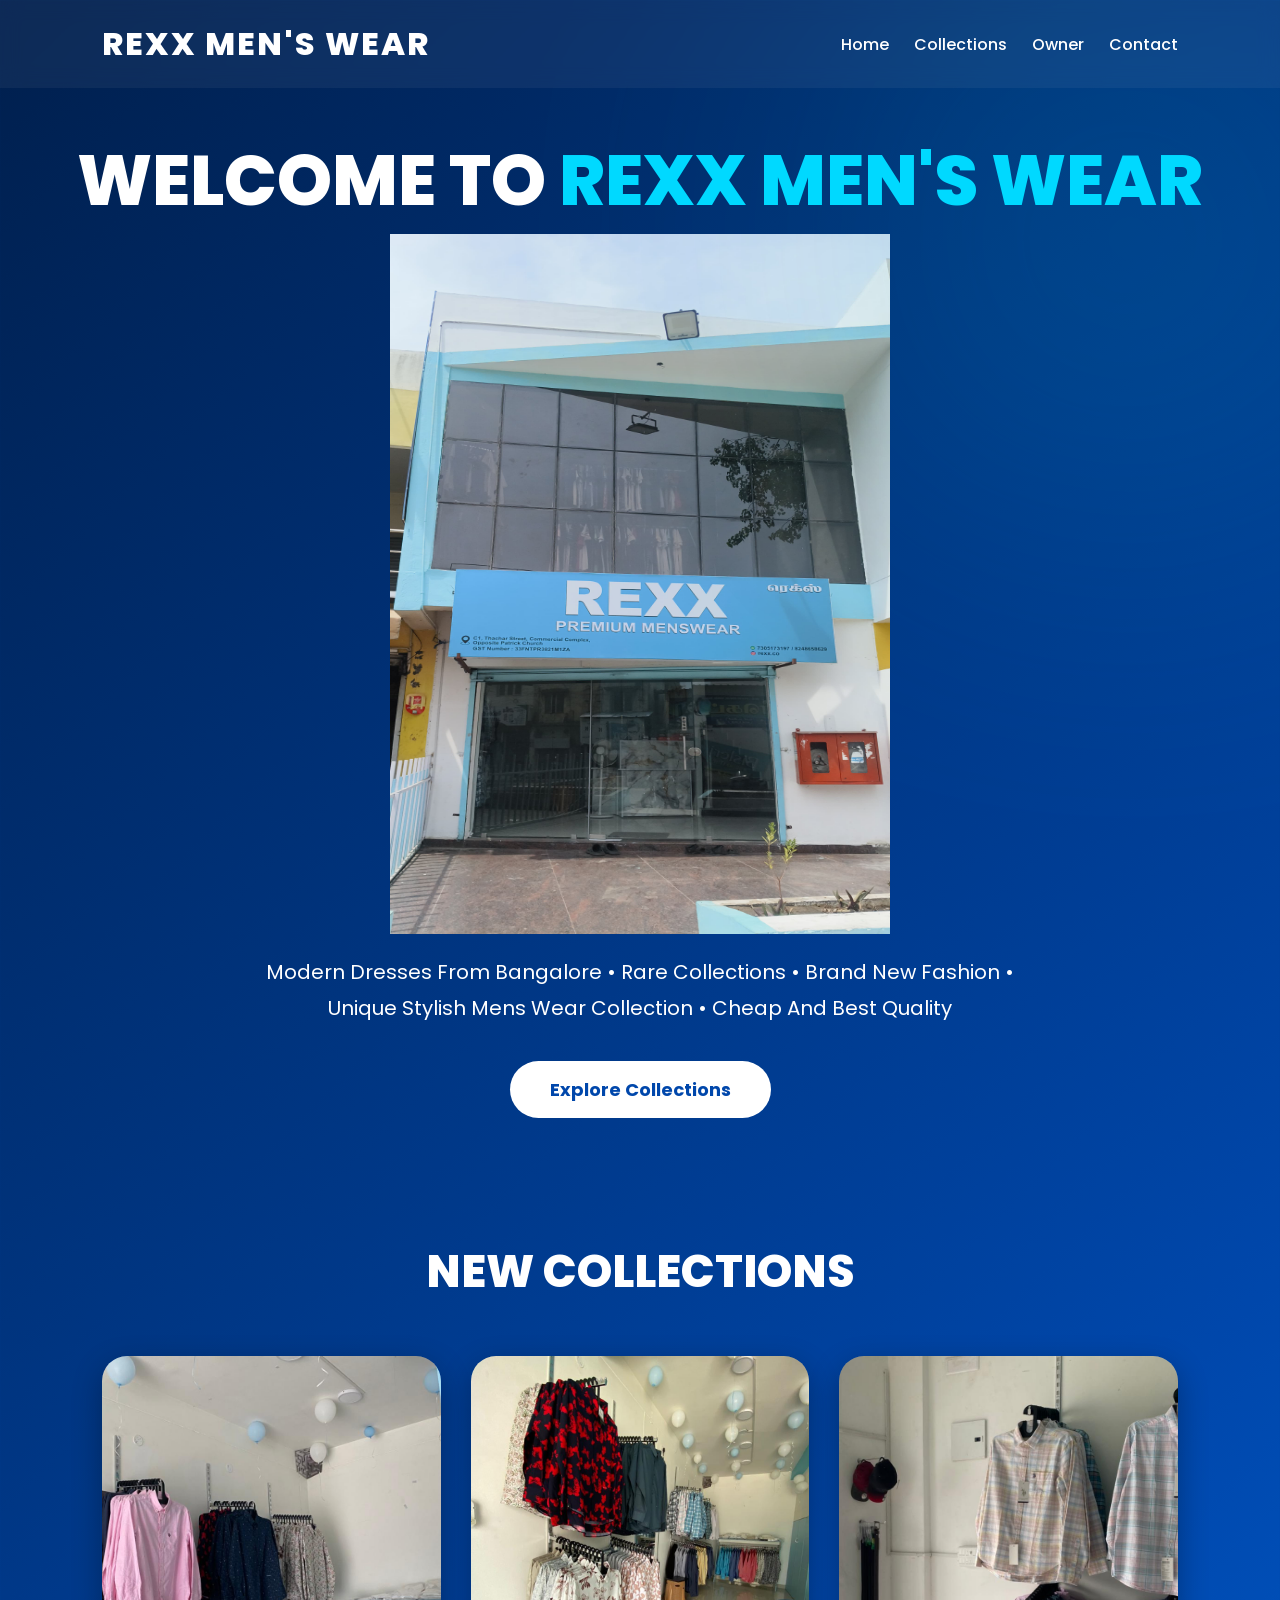
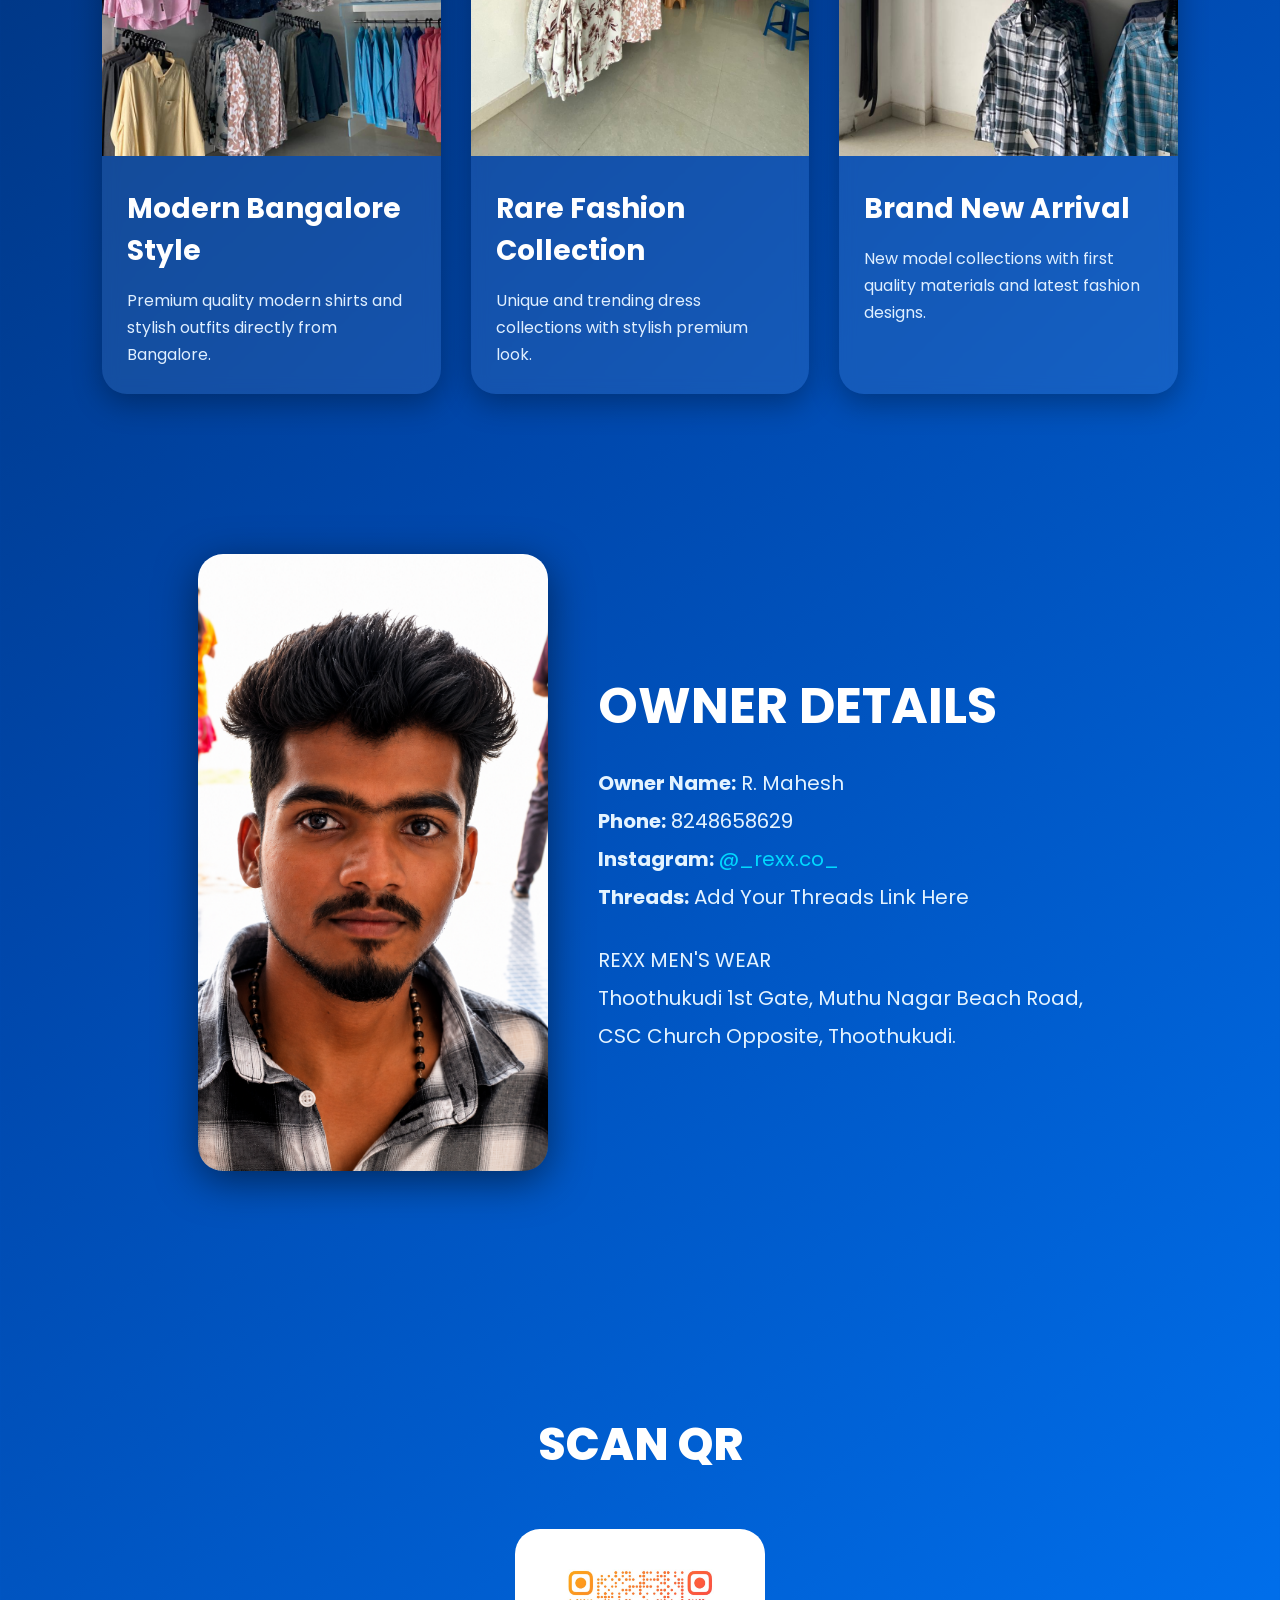
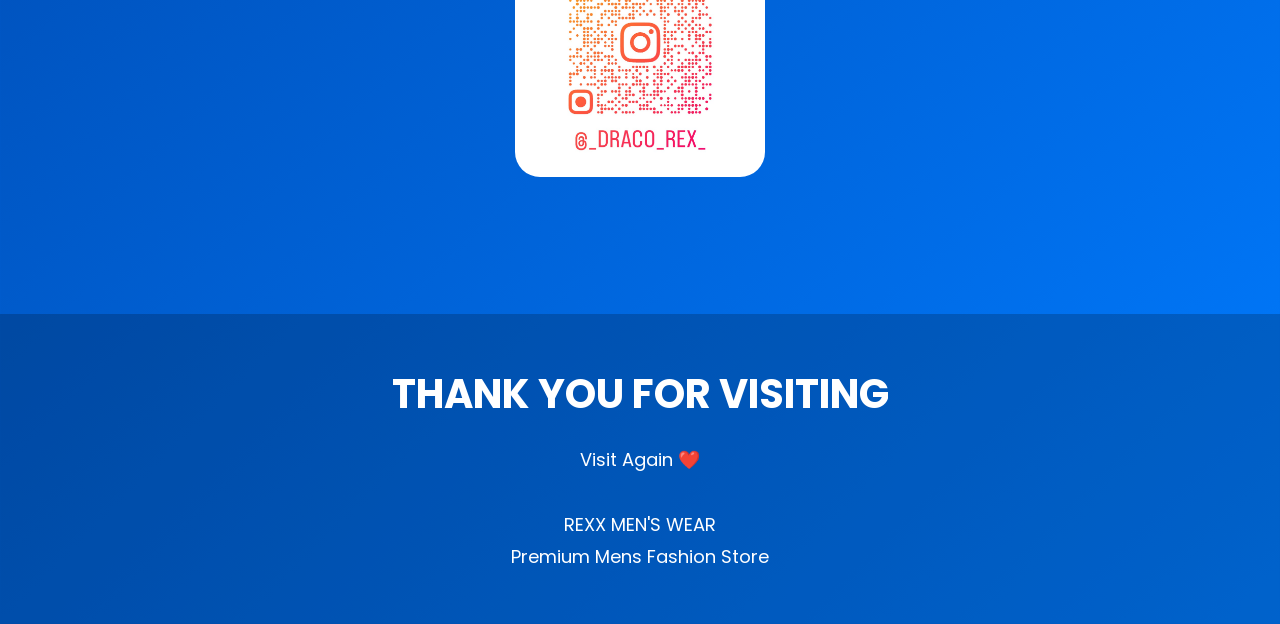
<file: index.html>
<!DOCTYPE html>
<html lang="en">
<head>
<meta charset="UTF-8" />
<meta name="viewport" content="width=device-width, initial-scale=1.0"/>

<title>REXX MEN'S WEAR</title>

<link href="https://fonts.googleapis.com/css2?family=Poppins:wght@300;400;500;600;700;800&display=swap" rel="stylesheet">

<style>

*{
    margin:0;
    padding:0;
    box-sizing:border-box;
    font-family:'Poppins',sans-serif;
}

body{
    background:linear-gradient(135deg,#001f4d,#0047ab,#007bff);
    color:white;
    overflow-x:hidden;
}

/* NAVBAR */

nav{
    width:100%;
    padding:20px 8%;
    display:flex;
    justify-content:space-between;
    align-items:center;
    background:rgba(255,255,255,0.05);
    backdrop-filter:blur(10px);
    position:sticky;
    top:0;
    z-index:1000;
}

.logo{
    font-size:32px;
    font-weight:800;
    letter-spacing:2px;
}

nav ul{
    display:flex;
    gap:25px;
    list-style:none;
}

nav ul li a{
    color:white;
    text-decoration:none;
    font-weight:500;
    transition:0.3s;
}

nav ul li a:hover{
    color:#00d9ff;
}

/* HERO */

.hero{
    min-height:100vh;
    display:flex;
    justify-content:center;
    align-items:center;
    text-align:center;
    flex-direction:column;
    padding:40px;
    position:relative;
}

.hero::before{
    content:'';
    position:absolute;
    width:500px;
    height:500px;
    background:#00d9ff;
    filter:blur(180px);
    opacity:0.2;
    border-radius:50%;
    top:-100px;
    right:-100px;
}

.hero h1{
    font-size:70px;
    font-weight:800;
    z-index:1;
}

.hero span{
    color:#00d9ff;
}

.hero p{
    margin-top:20px;
    font-size:20px;
    max-width:800px;
    line-height:1.8;
    z-index:1;
}

.hero button{
    margin-top:35px;
    padding:15px 40px;
    border:none;
    border-radius:50px;
    background:white;
    color:#0047ab;
    font-size:18px;
    font-weight:700;
    cursor:pointer;
    transition:0.4s;
}

.hero button:hover{
    transform:scale(1.1);
    background:#00d9ff;
    color:white;
}

/* COLLECTIONS */

.section-title{
    text-align:center;
    font-size:45px;
    margin-top:80px;
    margin-bottom:50px;
    font-weight:800;
}

.collections{
    display:grid;
    grid-template-columns:repeat(auto-fit,minmax(300px,1fr));
    gap:30px;
    padding:0 8% 80px;
}

.card{
    background:rgba(255,255,255,0.08);
    border-radius:25px;
    overflow:hidden;
    backdrop-filter:blur(8px);
    transition:0.4s;
    box-shadow:0 10px 30px rgba(0,0,0,0.3);
}

.card:hover{
    transform:translateY(-12px);
}

.card img{
    width:100%;
    height:400px;
    object-fit:cover;
}

.card-content{
    padding:25px;
}

.card-content h3{
    font-size:28px;
    margin-bottom:15px;
}

.card-content p{
    line-height:1.7;
    color:#dfefff;
}

/* OWNER */

.owner{
    display:flex;
    flex-wrap:wrap;
    justify-content:center;
    align-items:center;
    gap:50px;
    padding:80px 8%;
}

.owner img{
    width:350px;
    border-radius:25px;
    box-shadow:0 10px 40px rgba(0,0,0,0.5);
}

.owner-details{
    max-width:600px;
}

.owner-details h2{
    font-size:50px;
    margin-bottom:20px;
}

.owner-details p{
    font-size:20px;
    line-height:1.9;
    color:#e3f3ff;
}

.owner-details a{
    color:#00d9ff;
    text-decoration:none;
}

/* QR */

.qr{
    text-align:center;
    padding:80px 20px;
}

.qr img{
    width:250px;
    background:white;
    padding:20px;
    border-radius:25px;
}

/* FOOTER */

footer{
    padding:50px 20px;
    text-align:center;
    background:rgba(0,0,0,0.2);
    margin-top:50px;
}

footer h2{
    font-size:40px;
    margin-bottom:20px;
}

footer p{
    font-size:18px;
    line-height:1.8;
}

/* ANIMATION */

.fade{
    animation:fadeIn 2s ease;
}

@keyframes fadeIn{
    from{
        opacity:0;
        transform:translateY(50px);
    }
    to{
        opacity:1;
        transform:translateY(0);
    }
}

/* MOBILE */

@media(max-width:768px){

.hero h1{
    font-size:45px;
}

.hero p{
    font-size:16px;
}

.section-title{
    font-size:35px;
}

.owner-details h2{
    font-size:35px;
}

}

</style>
</head>

<body>

<!-- NAVBAR -->

<nav>
    <div class="logo">REXX MEN'S WEAR</div>

    <ul>
        <li><a href="#">Home</a></li>
        <li><a href="#">Collections</a></li>
        <li><a href="#">Owner</a></li>
        <li><a href="#">Contact</a></li>
    </ul>
</nav>

<!-- HERO -->

<section class="hero fade">

    <h1>WELCOME TO <span>REXX MEN'S WEAR</span></h1>
    
    <img src="F.jpeg" style="width:500px; height:700PX;">
    <p>
        Modern Dresses From Bangalore • Rare Collections • Brand New Fashion • 
        Unique Stylish Mens Wear Collection • Cheap And Best Quality
    </p>

    <button>Explore Collections</button>

</section>

<!-- COLLECTIONS -->

<h2 class="section-title">NEW COLLECTIONS</h2>

<section class="collections">

    <div class="card fade">
        <img src="D1.jpeg" alt="Collection 1">

        <div class="card-content">
            <h3>Modern Bangalore Style</h3>

            <p>
                Premium quality modern shirts and stylish outfits directly from Bangalore.
            </p>
        </div>
    </div>

    <div class="card fade">
        <img src="D2.jpeg" alt="Collection 2">

        <div class="card-content">
            <h3>Rare Fashion Collection</h3>

            <p>
                Unique and trending dress collections with stylish premium look.
            </p>
        </div>
    </div>

    <div class="card fade">
        <img src="D3.jpeg" alt="Collection 3">

        <div class="card-content">
            <h3>Brand New Arrival</h3>

            <p>
                New model collections with first quality materials and latest fashion designs.
            </p>
        </div>
    </div>

</section>

<!-- OWNER -->

<section class="owner">

    <img src="O1.png" alt="Owner Photo">

    <div class="owner-details">

        <h2>OWNER DETAILS</h2>

        <p>
            <strong>Owner Name:</strong> R. Mahesh
        </p>

        <p>
            <strong>Phone:</strong> 8248658629
        </p>

        <p>
            <strong>Instagram:</strong>
            <a href="https://www.instagram.com/_rexx.co_?igsh=ZGwxZmFkYjA1bGcz" target="_blank">
                @_rexx.co_
            </a>
        </p>

        <p>
            <strong>Threads:</strong> Add Your Threads Link Here
        </p>

        <br>

        <p>
            REXX MEN'S WEAR <br>
            Thoothukudi 1st Gate, Muthu Nagar Beach Road, <br>
            CSC Church Opposite, Thoothukudi.
        </p>

    </div>

</section>

<!-- QR -->

<section class="qr">

    <h2 class="section-title">SCAN QR</h2>

    <img src="QR.jpeg" alt="QR Code">

</section>

<!-- FOOTER -->

<footer>

    <h2>THANK YOU FOR VISITING</h2>

    <p>
        Visit Again ❤️ <br><br>

        REXX MEN'S WEAR <br>
        Premium Mens Fashion Store
    </p>

</footer>

</body>
</file>
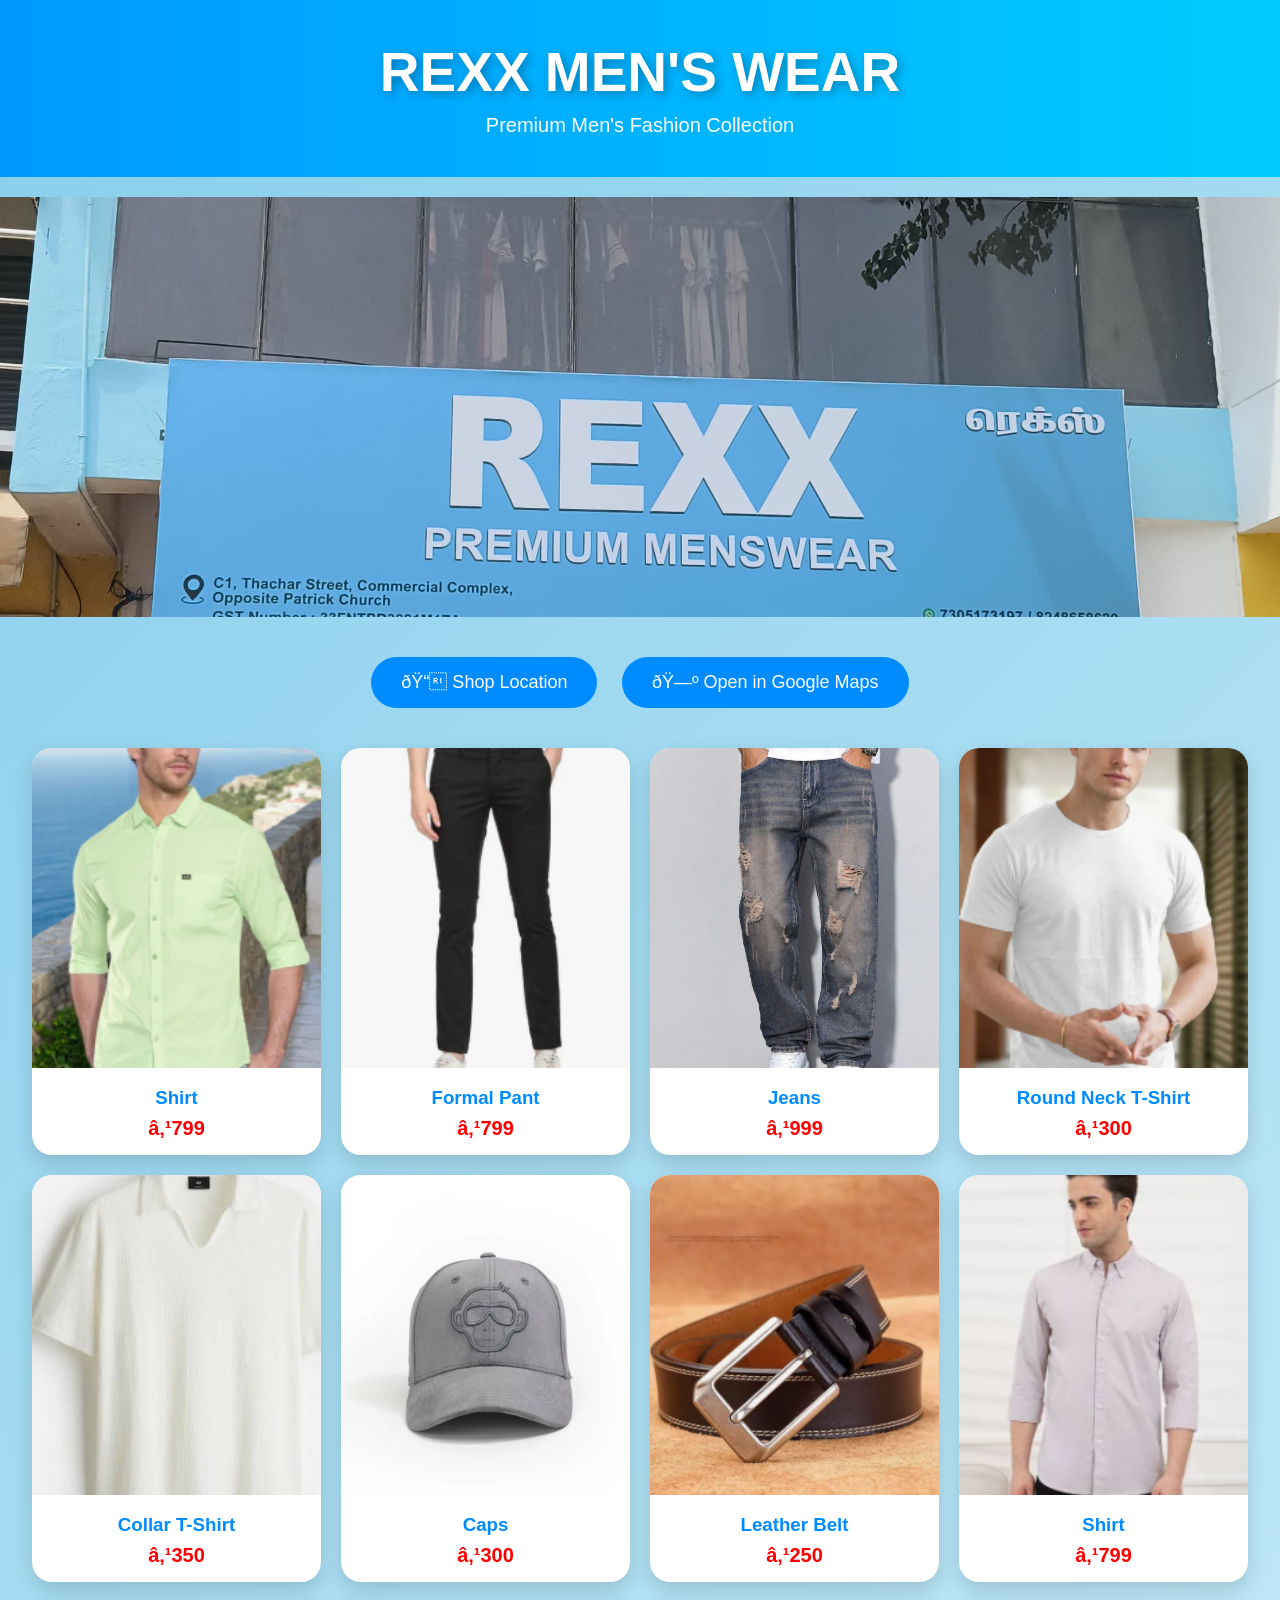
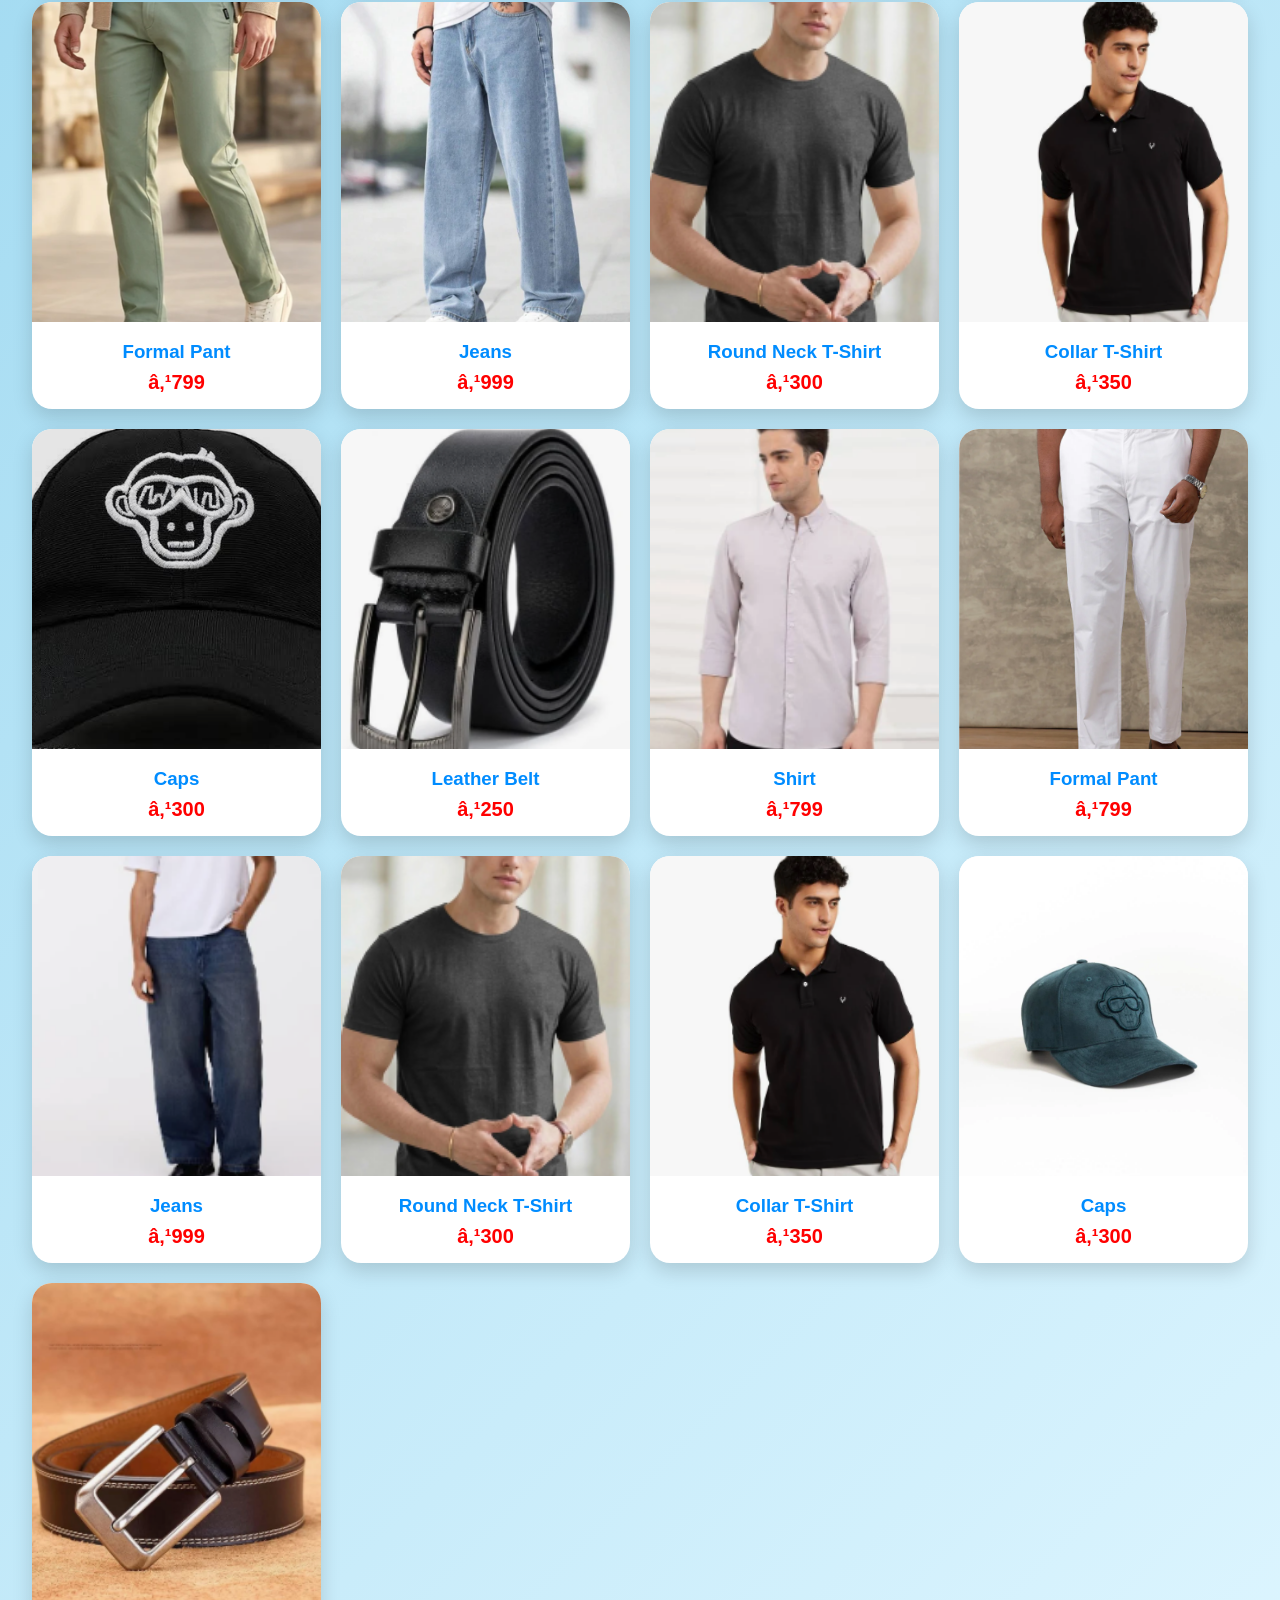
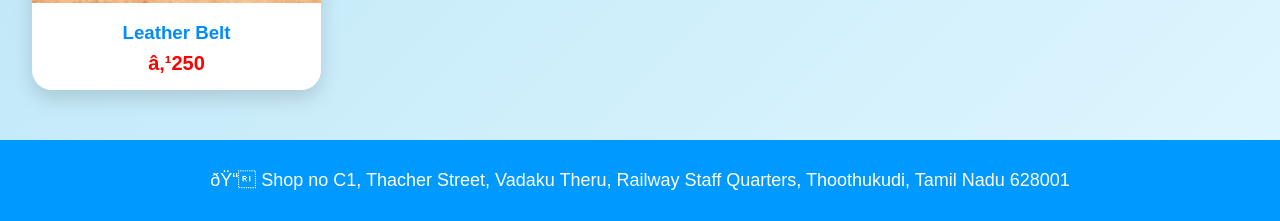
<file: REXX/REXX.html>
﻿<!DOCTYPE html>
<html lang="en">
<head>
<meta charset="UTF-8">
<meta name="viewport" content="width=device-width, initial-scale=1.0">
<title>REXX MEN'S WEAR</title>

<style>
*{
    margin:0;
    padding:0;
    box-sizing:border-box;
    font-family:Arial, sans-serif;
}

body{
    background:linear-gradient(135deg,#87CEEB,#dff6ff);
}

/* HEADER */

header{
    text-align:center;
    padding:40px;
    color:white;
    background:linear-gradient(90deg,#0099ff,#00ccff);
    animation:slideDown 1.5s ease;
}

header h1{
    font-size:55px;
    text-shadow:3px 3px 10px rgba(0,0,0,0.3);
}

header p{
    margin-top:10px;
    font-size:20px;
}

@keyframes slideDown{
    from{
        transform:translateY(-100px);
        opacity:0;
    }
    to{
        transform:translateY(0);
        opacity:1;
    }
}

/* BUTTONS */

.buttons{
    text-align:center;
    margin:30px;
}

.btn{
    display:inline-block;
    text-decoration:none;
    background:#008cff;
    color:white;
    padding:15px 30px;
    margin:10px;
    border-radius:50px;
    font-size:18px;
    transition:0.4s;
}

.btn:hover{
    background:#0059ff;
    transform:scale(1.1);
}

/* GALLERY */

.gallery{
    width:95%;
    margin:auto;
    display:grid;
    grid-template-columns:repeat(7,1fr);
    gap:20px;
    padding-bottom:50px;
}

.card{
    background:white;
    border-radius:20px;
    overflow:hidden;
    box-shadow:0 8px 20px rgba(0,0,0,0.15);
    transition:0.5s;
    animation:fadeIn 1s ease;
}

.card:hover{
    transform:translateY(-10px) scale(1.03);
}

.card img{
    width:100%;
    height:320px;
    object-fit:cover;
}

.info{
    padding:15px;
    text-align:center;
}

.info h3{
    color:#008cff;
    margin-bottom:8px;
}

.price{
    font-size:20px;
    color:red;
    font-weight:bold;
}

@keyframes fadeIn{
    from{
        opacity:0;
        transform:translateY(50px);
    }
    to{
        opacity:1;
        transform:translateY(0);
    }
}

footer{
    text-align:center;
    padding:30px;
    background:#0099ff;
    color:white;
    font-size:18px;
}

@media(max-width:1400px){
    .gallery{
        grid-template-columns:repeat(4,1fr);
    }
}

@media(max-width:900px){
    .gallery{
        grid-template-columns:repeat(2,1fr);
    }
}

@media(max-width:600px){
    .gallery{
        grid-template-columns:1fr;
    }
}

.thankyou{
    text-align:center;
    padding:20px;
    font-size:20px;
    color:#003366;
    background:rgba(255,255,255,0.7);
    margin:20px auto;
    width:95%;
    border-radius:12px;
    box-shadow:0 4px 10px rgba(0,0,0,0.08);
}

.site-logo{width:64px;height:64px;object-fit:cover;border-radius:8px}
/* Recommended: provide shop-logo@2x.png for high-density displays */

.hero{
    width:100%;
    max-height:420px;
    overflow:hidden;
    margin-top:20px;
}
/* Use aspect-ratio so uploaded photos scale and crop consistently. Recommended source: 1600Ã—720+ */
.hero img{
    width:100%;
    height:auto;
    aspect-ratio:16/9;
    max-height:420px;
    object-fit:cover;
    object-position:center;
    display:block;
}
</style>
</head>
<body>

<header>
    <h1>REXX MEN'S WEAR</h1>
    <p>Premium Men's Fashion Collection</p>
</header>

<div class="hero">
    <img src="F.jpeg" alt="REXX Storefront">
</div>

<div class="buttons">
    <a href="#" class="btn">ðŸ“ Shop Location</a>

    <a href="https://maps.app.goo.gl/MFCeTYpmfdNbNBM96"
    target="_blank"
    class="btn">ðŸ—º Open in Google Maps</a>
</div>

<div class="gallery">

<!-- ROW 1 -->

<div class="card">
<img src="cs1.png" alt="Shirt">
<div class="info"><h3>Shirt</h3><div class="price">â‚¹799</div></div>
</div>

<div class="card">
<img src="fp1.png" alt="Formal Pant">
<div class="info"><h3>Formal Pant</h3><div class="price">â‚¹799</div></div>
</div>

<div class="card">
<img src="j1.png" alt="Jeans">
<div class="info"><h3>Jeans</h3><div class="price">â‚¹999</div></div>
</div>

<div class="card">
<img src="RNT1.png" alt="Round Neck T-Shirt">
<div class="info"><h3>Round Neck T-Shirt</h3><div class="price">â‚¹300</div></div>
</div>

<div class="card">
<img src="cts1.png" alt="Collar T-Shirt">
<div class="info"><h3>Collar T-Shirt</h3><div class="price">â‚¹350</div></div>
</div>

<div class="card">
<img src="c2.png" alt="Caps">
<div class="info"><h3>Caps</h3><div class="price">â‚¹300</div></div>
</div>

<div class="card">
<img src="b3.png" alt="Leather Belt">
<div class="info"><h3>Leather Belt</h3><div class="price">â‚¹250</div></div>
</div>

<!-- ROW 2 -->

<div class="card">
<img src="CS2.png" alt="Shirt">
<div class="info"><h3>Shirt</h3><div class="price">â‚¹799</div></div>
</div>

<div class="card">
<img src="fp2.png" alt="Formal Pant">
<div class="info"><h3>Formal Pant</h3><div class="price">â‚¹799</div></div>
</div>

<div class="card">
<img src="j2.png" alt="Jeans">
<div class="info"><h3>Jeans</h3><div class="price">â‚¹999</div></div>
</div>

<div class="card">
<img src="RNT2.png" alt="Round Neck T-Shirt">
<div class="info"><h3>Round Neck T-Shirt</h3><div class="price">â‚¹300</div></div>
</div>

<div class="card">
<img src="cts2.png" alt="Collar T-Shirt">
<div class="info"><h3>Collar T-Shirt</h3><div class="price">â‚¹350</div></div>
</div>

<div class="card">
<img src="c1.png" alt="Caps">
<div class="info"><h3>Caps</h3><div class="price">â‚¹300</div></div>
</div>

<div class="card">
<img src="b2.png" alt="Leather Belt">
<div class="info"><h3>Leather Belt</h3><div class="price">â‚¹250</div></div>
</div>

<!-- ROW 3 -->

<div class="card">
<img src="CS2.png" alt="Shirt">
<div class="info"><h3>Shirt</h3><div class="price">â‚¹799</div></div>
</div>

<div class="card">
<img src="fp3.png" alt="Formal Pant">
<div class="info"><h3>Formal Pant</h3><div class="price">â‚¹799</div></div>
</div>

<div class="card">
<img src="j3.png" alt="Jeans">
<div class="info"><h3>Jeans</h3><div class="price">â‚¹999</div></div>
</div>

<div class="card">
<img src="RNT2.png" alt="Round Neck T-Shirt">
<div class="info"><h3>Round Neck T-Shirt</h3><div class="price">â‚¹300</div></div>
</div>

<div class="card">
<img src="cts2.png" alt="Collar T-Shirt">
<div class="info"><h3>Collar T-Shirt</h3><div class="price">â‚¹350</div></div>
</div>

<div class="card">
<img src="c3.png" alt="Caps">
<div class="info"><h3>Caps</h3><div class="price">â‚¹300</div></div>
</div>

<div class="card">
<img src="b3.png" alt="Leather Belt">
<div class="info"><h3>Leather Belt</h3><div class="price">â‚¹250</div></div>
</div>

</div>

<footer>
ðŸ“ Shop no C1, Thacher Street, Vadaku Theru,
Railway Staff Quarters, Thoothukudi,
Tamil Nadu 628001
</footer>

</body>
</html>
</file>
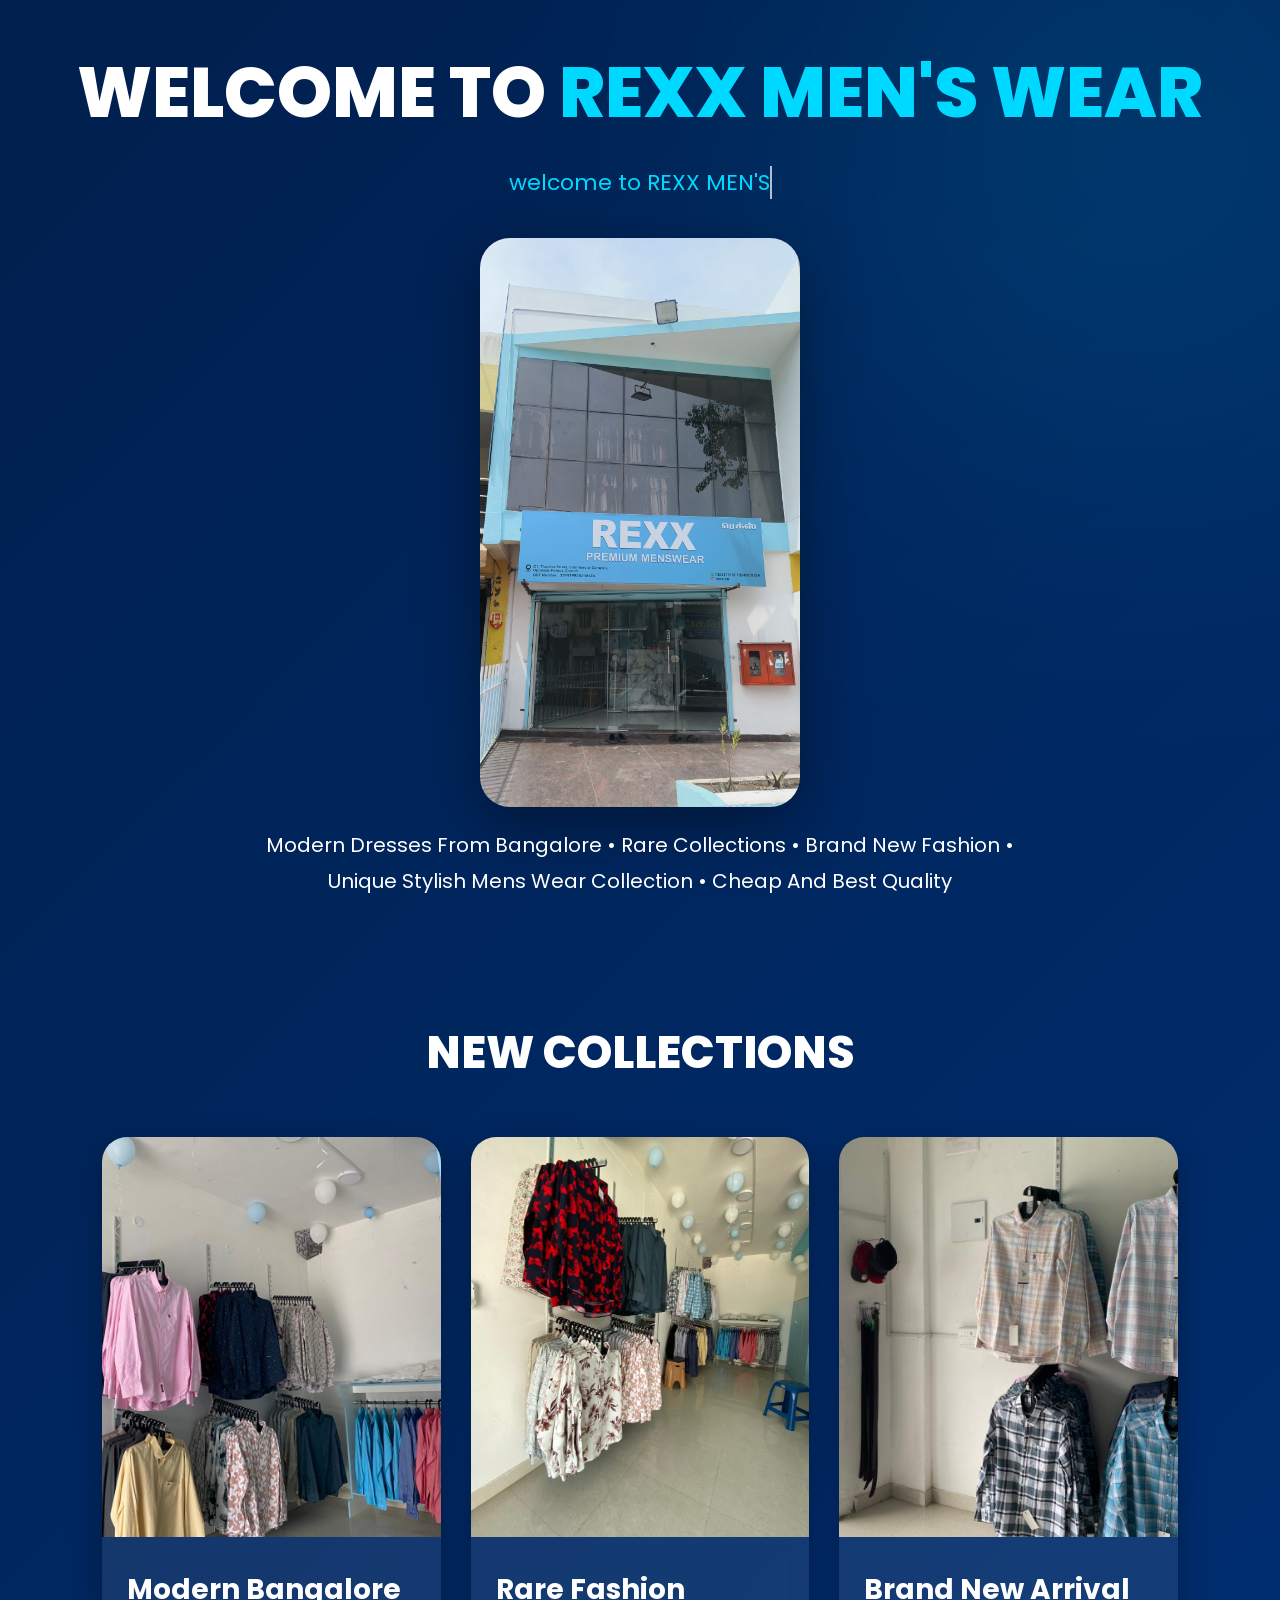
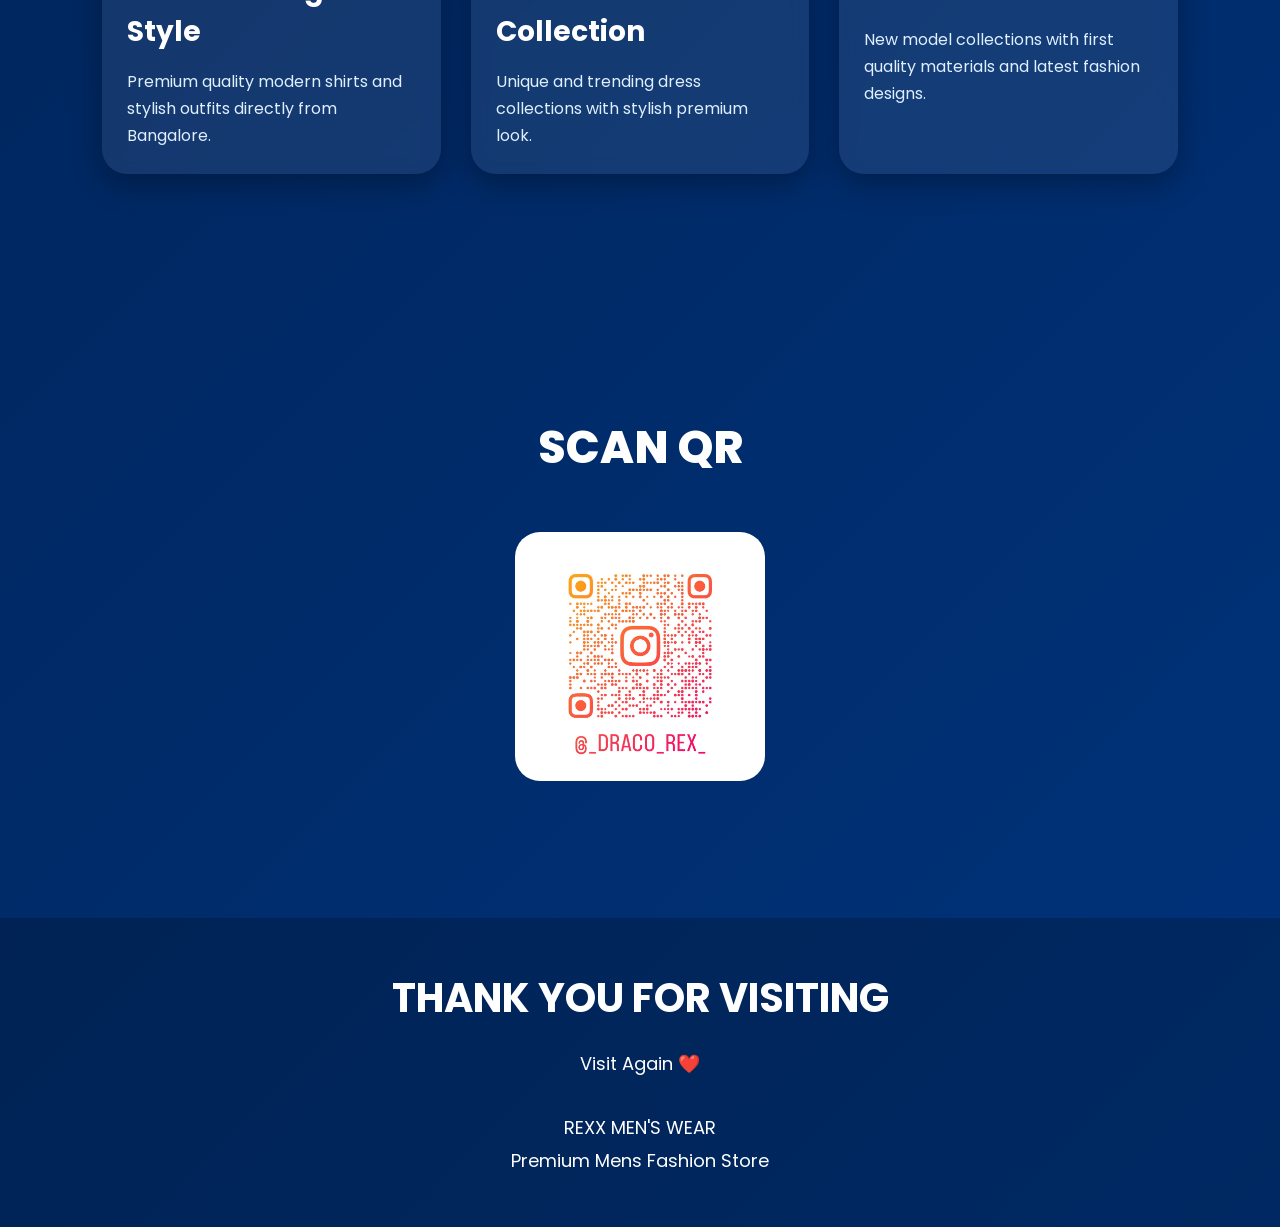
<file: MAHESH/MAHESH/REXX.html>
<!DOCTYPE html>
<html lang="en">
<head>
<meta charset="UTF-8" />
<meta name="viewport" content="width=device-width, initial-scale=1.0"/>

<title>REXX MEN'S WEAR</title>

<link href="https://fonts.googleapis.com/css2?family=Poppins:wght@300;400;500;600;700;800&display=swap" rel="stylesheet">

<style>

*{
    margin:0;
    padding:0;
    box-sizing:border-box;
    font-family:'Poppins',sans-serif;
}

body{
    background:linear-gradient(135deg,#001f4d,#0047ab,#007bff);
    background-size:400% 400%;
    animation:backgroundShift 18s ease infinite;
    color:white;
    overflow-x:hidden;
}

/* HERO */

.hero{
    min-height:100vh;
    display:flex;
    justify-content:center;
    align-items:center;
    text-align:center;
    flex-direction:column;
    padding:40px;
    position:relative;
    overflow:hidden;
}

.hero::before{
    content:'';
    position:absolute;
    width:500px;
    height:500px;
    background:#00d9ff;
    filter:blur(180px);
    opacity:0.2;
    border-radius:50%;
    top:-100px;
    right:-100px;
    animation:floatBlob 12s ease-in-out infinite;
}

.hero h1{
    font-size:70px;
    font-weight:800;
    z-index:1;
}

.hero span{
    color:#00d9ff;
}

.hero-subtitle{
    margin-top:20px;
    font-size:22px;
    color:#e0f7ff;
    z-index:1;
    min-height:30px;
}

.typing{
    border-right:2px solid rgba(255,255,255,0.7);
    display:inline-block;
    white-space:nowrap;
    overflow:hidden;
}

.hero p{
    margin-top:20px;
    font-size:20px;
    max-width:800px;
    line-height:1.8;
    z-index:1;
}

.hero img{
    width:320px;
    max-width:90%;
    margin-top:30px;
    border-radius:30px;
    box-shadow:0 20px 60px rgba(0,0,0,0.4);
    animation:floatImage 10s ease-in-out infinite;
}

.hero button{
    margin-top:35px;
    padding:15px 40px;
    border:none;
    border-radius:50px;
    background:white;
    color:#0047ab;
    font-size:18px;
    font-weight:700;
    cursor:pointer;
    transition:0.4s;
    animation:pulseButton 2.5s ease-in-out infinite;
}

.hero button:hover{
    transform:scale(1.1);
    background:#00d9ff;
    color:white;
}

/* COLLECTIONS */

.section-title{
    text-align:center;
    font-size:45px;
    margin-top:80px;
    margin-bottom:50px;
    font-weight:800;
}

.collections{
    display:grid;
    grid-template-columns:repeat(auto-fit,minmax(300px,1fr));
    gap:30px;
    padding:0 8% 80px;
}

.card{
    background:rgba(255,255,255,0.08);
    border-radius:25px;
    overflow:hidden;
    backdrop-filter:blur(8px);
    transition:0.4s;
    box-shadow:0 10px 30px rgba(0,0,0,0.3);
}

.card:hover{
    transform:translateY(-12px);
}

.card img{
    width:100%;
    height:400px;
    object-fit:cover;
}

.card-content{
    padding:25px;
}

.card-content h3{
    font-size:28px;
    margin-bottom:15px;
}

.card-content p{
    line-height:1.7;
    color:#dfefff;
}

/* OWNER */

.owner{
    display:flex;
    flex-wrap:wrap;
    justify-content:center;
    align-items:center;
    gap:50px;
    padding:80px 8%;
}

.owner img{
    width:350px;
    border-radius:25px;
    box-shadow:0 10px 40px rgba(0,0,0,0.5);
}

.owner-details{
    max-width:600px;
}

.owner-details h2{
    font-size:50px;
    margin-bottom:20px;
}

.owner-details p{
    font-size:20px;
    line-height:1.9;
    color:#e3f3ff;
}

.owner-details a{
    color:#00d9ff;
    text-decoration:none;
}

/* QR */

.qr{
    text-align:center;
    padding:80px 20px;
}

.qr img{
    width:250px;
    background:white;
    padding:20px;
    border-radius:25px;
}

/* FOOTER */

footer{
    padding:50px 20px;
    text-align:center;
    background:rgba(0,0,0,0.2);
    margin-top:50px;
}

footer h2{
    font-size:40px;
    margin-bottom:20px;
}

footer p{
    font-size:18px;
    line-height:1.8;
}

/* ANIMATION */

.fade{
    animation:fadeIn 2s ease;
}

@keyframes fadeIn{
    from{
        opacity:0;
        transform:translateY(50px);
    }
    to{
        opacity:1;
        transform:translateY(0);
    }
}

@keyframes backgroundShift{
    0%{background-position:0% 50%;}
    50%{background-position:100% 50%;}
    100%{background-position:0% 50%;}
}

@keyframes floatBlob{
    0%,100%{transform:translateY(0) scale(1);}
    50%{transform:translateY(30px) scale(1.05);}
}

@keyframes floatImage{
    0%,100%{transform:translateY(0);}
    50%{transform:translateY(-18px);}
}

@keyframes pulseButton{
    0%{transform:scale(1);}
    100%{transform:scale(1.05);}
}

/* MOBILE */

@media(max-width:768px){

.hero h1{
    font-size:45px;
}

.hero p{
    font-size:16px;
}

.section-title{
    font-size:35px;
}

.owner-details h2{
    font-size:35px;
}

}

</style>
</head>

<body>

<!-- HERO -->

<section class="hero fade">

    <h1>WELCOME TO <span>REXX MEN'S WEAR</span></h1>
    <div class="hero-subtitle"><span class="typing"></span></div>
    <img src="/F.jpeg" alt="REXX Mens Wear collection">
    <p>
        Modern Dresses From Bangalore • Rare Collections • Brand New Fashion • 
        Unique Stylish Mens Wear Collection • Cheap And Best Quality
    </p>

</section>

<!-- COLLECTIONS -->

<h2 class="section-title">NEW COLLECTIONS</h2>

<section class="collections">

    <div class="card fade">
        <img src="/D1.jpeg" alt="Collection 1">

        <div class="card-content">
            <h3>Modern Bangalore Style</h3>

            <p>
                Premium quality modern shirts and stylish outfits directly from Bangalore.
            </p>
        </div>
    </div>

    <div class="card fade">
        <img src="/D2.jpeg" alt="Collection 2">

        <div class="card-content">
            <h3>Rare Fashion Collection</h3>

            <p>
                Unique and trending dress collections with stylish premium look.
            </p>
        </div>
    </div>

    <div class="card fade">
        <img src="/D3.jpeg" alt="Collection 3">

        <div class="card-content">
            <h3>Brand New Arrival</h3>

            <p>
                New model collections with first quality materials and latest fashion designs.
            </p>
        </div>
    </div>

</section>

<!-- QR -->

<section class="qr">

    <h2 class="section-title">SCAN QR</h2>

    <img src="/QR.jpeg" alt="QR Code">

</section>

<!-- FOOTER -->

<footer>

    <h2>THANK YOU FOR VISITING</h2>

    <p>
        Visit Again ❤️ <br><br>

        REXX MEN'S WEAR <br>
        Premium Mens Fashion Store
    </p>

</footer>

<script>
const phrases = [
    'welcome to REXX MEN\'S WEAR.',
    'BEST MEN\'S FASHION.',
    'Stylish collections with smooth effects.'
];
let phraseIndex = 0;
let charIndex = 0;
const typingEl = document.querySelector('.typing');

function typePhrase() {
    const current = phrases[phraseIndex];
    typingEl.textContent = current.slice(0, charIndex);
    if (charIndex < current.length) {
        charIndex++;
        setTimeout(typePhrase, 80);
    } else {
        setTimeout(() => {
            charIndex = 0;
            phraseIndex = (phraseIndex + 1) % phrases.length;
            typePhrase();
        }, 1800);
    }
}

document.addEventListener('DOMContentLoaded', () => {
    if (typingEl) typePhrase();
    const observer = new IntersectionObserver((entries) => {
        entries.forEach(entry => {
            if (entry.isIntersecting) {
                entry.target.classList.add('fade');
            }
        });
    }, { threshold: 0.2 });
    document.querySelectorAll('.card, .qr, footer, .hero').forEach(el => observer.observe(el));
});
</script>

</body>
</file>
